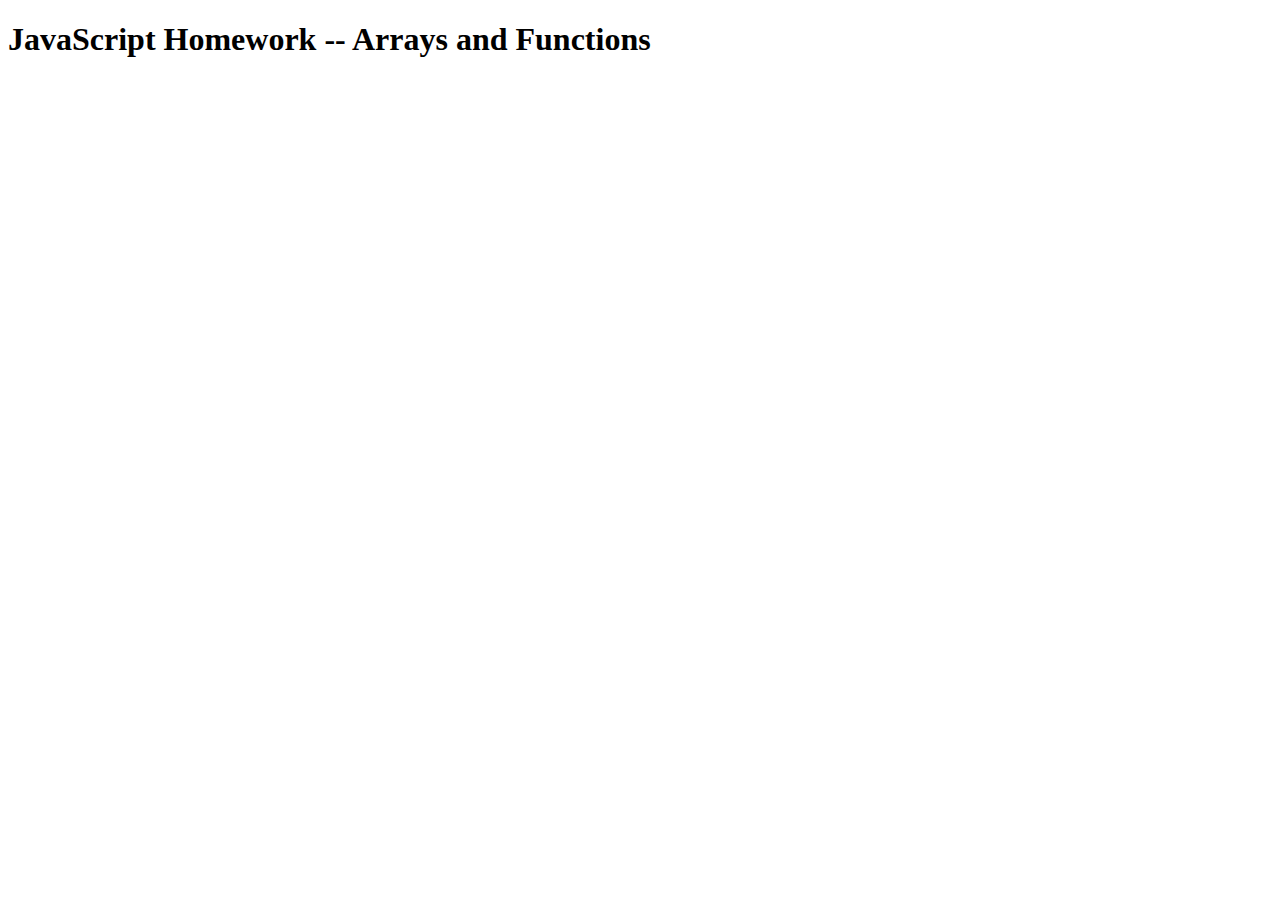
<file: week_6/day_1/index.html>
<!DOCTYPE html>
<html lang="en">
  <head>
    <meta charset="UTF-8" />
    <meta http-equiv="X-UA-Compatible" content="IE=edge" />
    <meta name="viewport" content="width=device-width, initial-scale=1.0" />
    <title>JS Homework</title>
    <script src="homework.js"></script>
  </head>
  <body>
    <h1>JavaScript Homework -- Arrays and Functions</h1>
  </body>
</html>
</file>
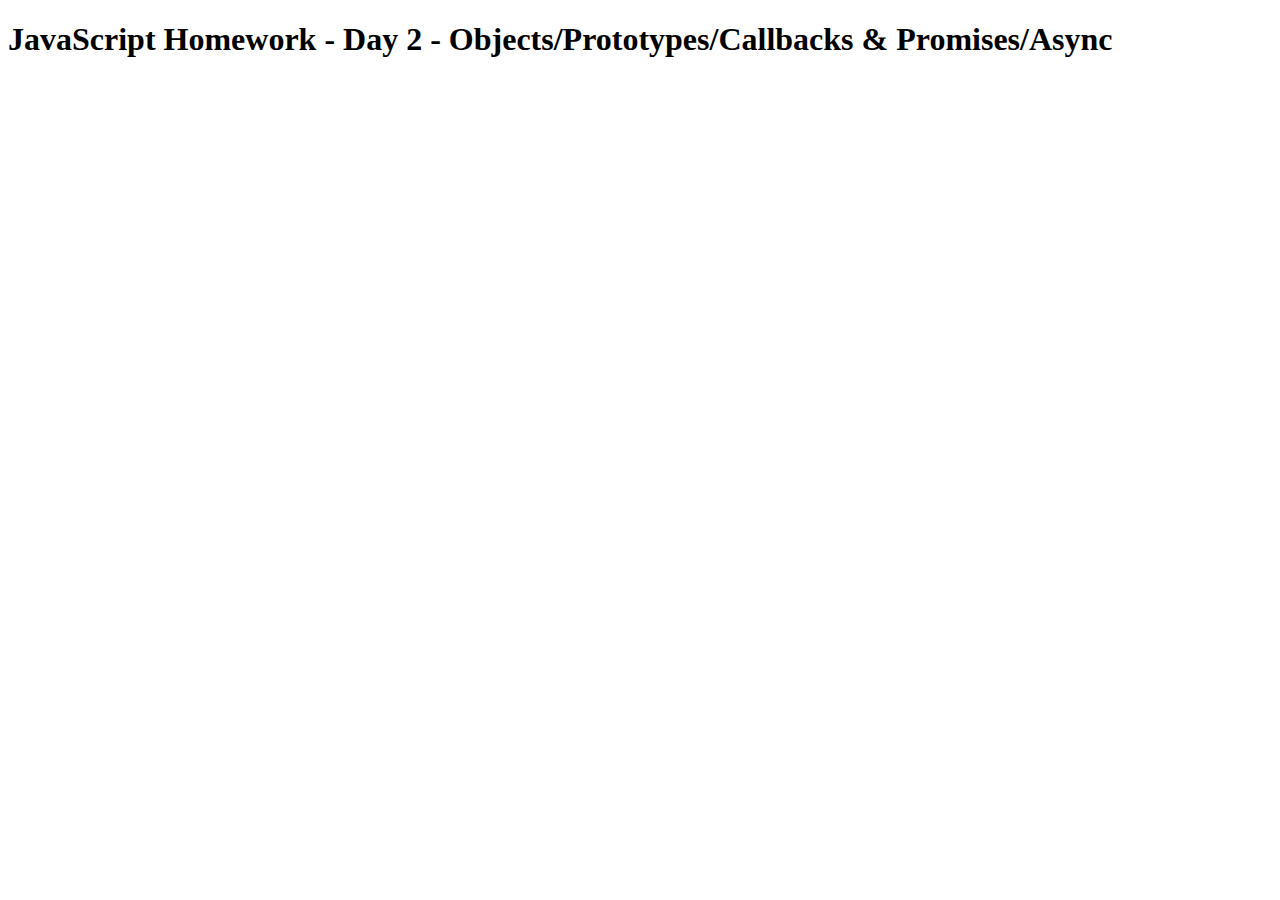
<file: week_6/day_2/index.html>
<!DOCTYPE html>
<html lang="en">
  <head>
    <meta charset="UTF-8" />
    <meta http-equiv="X-UA-Compatible" content="IE=edge" />
    <meta name="viewport" content="width=device-width, initial-scale=1.0" />
    <title>JS Homework</title>
    <script src="homework.js"></script>
  </head>
  <body>
    <h1>JavaScript Homework - Day 2 - Objects/Prototypes/Callbacks & Promises/Async</h1>
  </body>
</html>
</file>
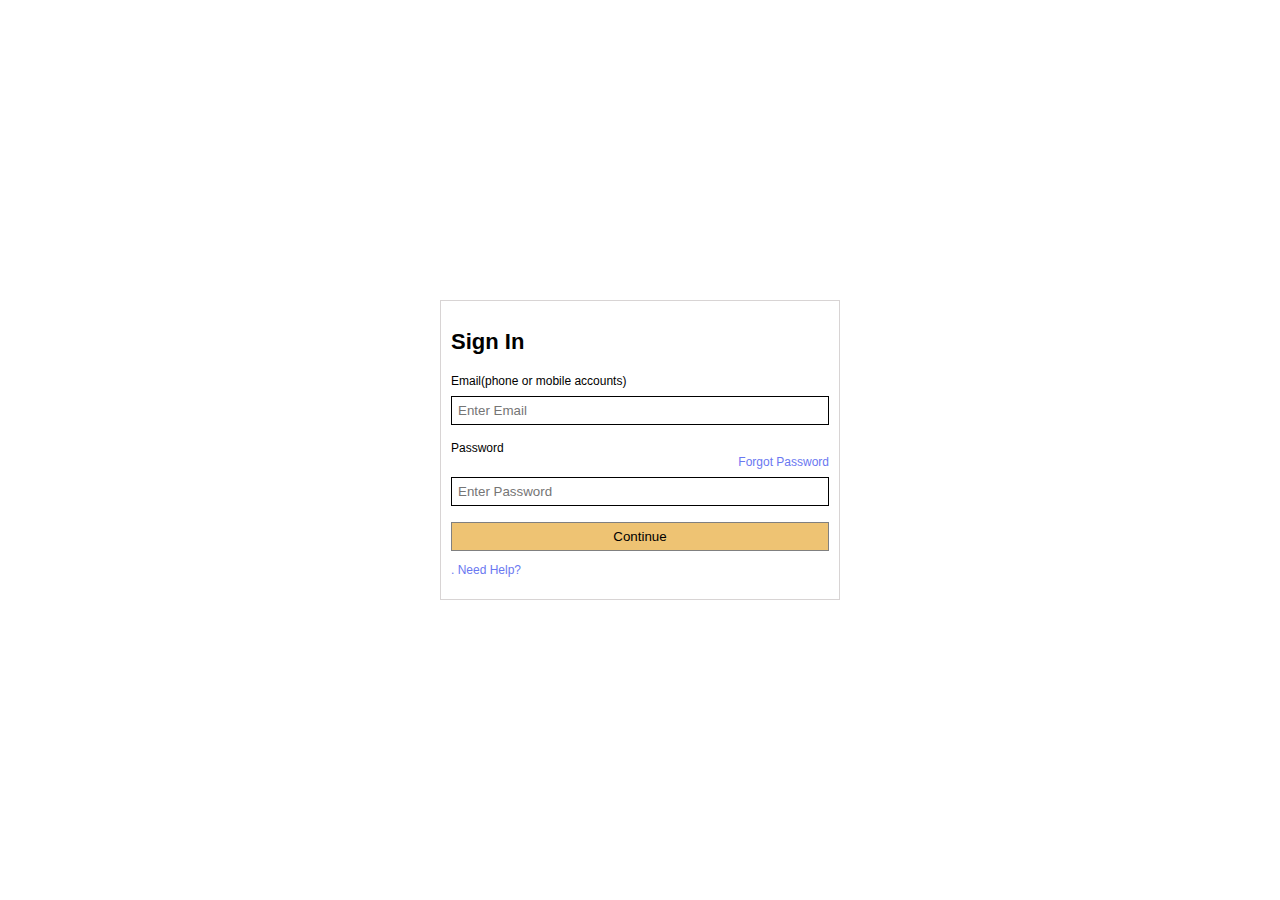
<file: Amazon.html>
<html lang="en">
  <head>
    <meta charset="UTF-8" />
    <meta http-equiv="X-UA-Compatible" content="IE=edge" />
    <meta name="viewport" content="width=device-width, initial-scale=1.0" />
    <title>Amazon Sing-In</title>

    <style>
      * {
        box-sizing: border-box;
      }
      input[type="text"],
      select,
      textarea {
        border: 1px solid black;
        width: 100%;
        padding: 6px;
        margin-bottom: 16px;
        margin-top: 8px;
      }
      input[type="continue"] {
        background-color: rgb(238, 195, 115);
        text-align: center;
        width: 100%;
        border: 1px solid grey;
        padding: 6px;
      }
      body {
        font-family: Arial, Helvetica, sans-serif;
        display: flex;
        justify-content: center;
        align-items: center;
      }
      .container {
        width: 400px;
        height: 300px;
        border: 1px solid rgb(216, 212, 212);
        padding: 10px;
        font-size: 12;
      }
      .link a {
        font-size: 12;
        color: rgb(106, 120, 241);
        text-decoration: none;
      }
      .password a {
        font-size: 12;
        color: rgb(106, 120, 241);
        text-decoration: none;
        float: right;
      }
    </style>
  </head>

  <body>
    <div class="container">
      <h2 style="font-size: 22; font-style: ">Sign In</h2>

      <form action="/sign_in_page.php">
        <div>
          <label for="username">Email(phone or mobile accounts)</label>
          <input type="text" id="username" placeholder="Enter Email" />
        </div>
        <div>
          <label for="password"> Password</label>
          <div class="password">
            <a href="https://www.google.com">Forgot Password</a>
          </div>
          <input type="text" id="password" placeholder="Enter Password" />
        </div>

        <div><input type="continue" value="Continue" /></div>
      </form>
      <div class="link"><a href="https://www.google.com">. Need Help?</a></div>
    </div>
  </body>
</html>
</file>
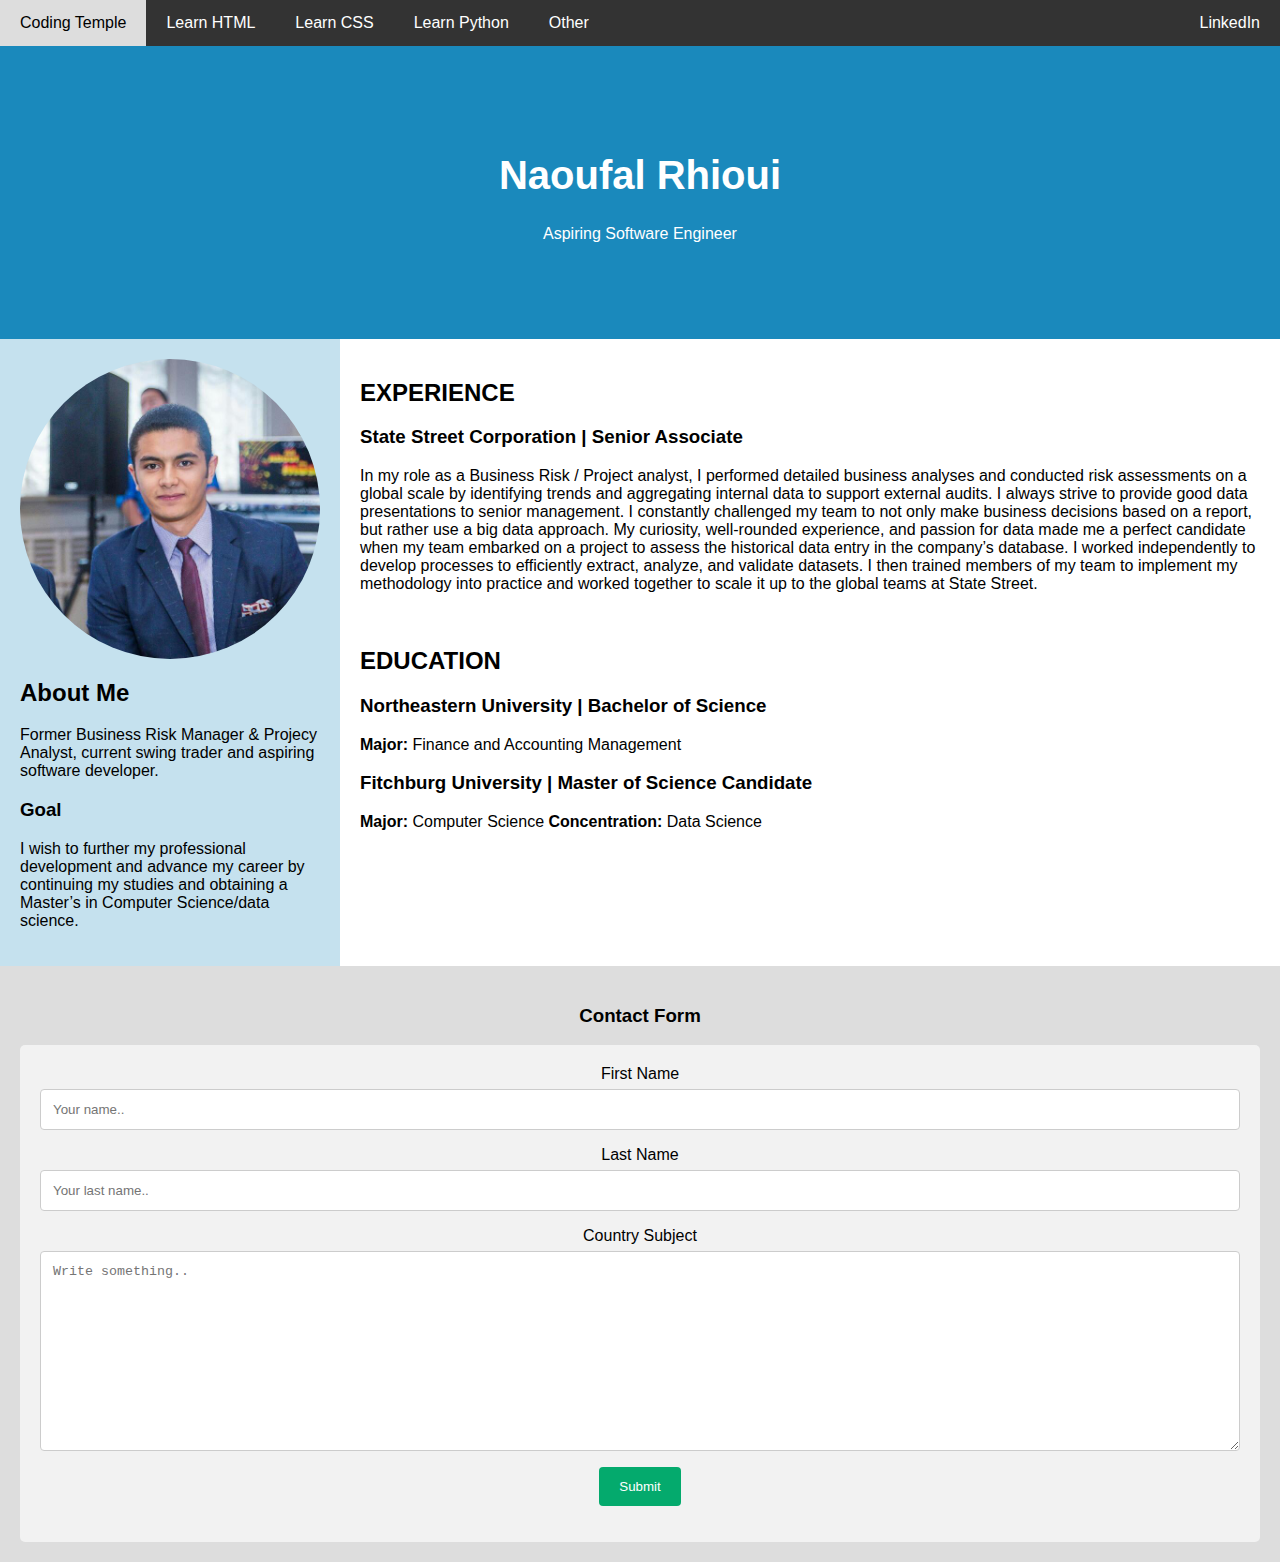
<file: week_1/HTML:CSS Prework --Portfolio Committed to Github/naoufalprofile.html>
<html lang="en">
<head>
    <meta charset="UTF-8">
    <meta http-equiv="X-UA-Compatible" content="IE=edge">
    <meta name="viewport" content="width=device-width, initial-scale=1.0">
    <title>Naoufal Profile</title>

    <style>
        * {
          box-sizing: border-box;
        }
  
        
        body {
          font-family: Arial, Helvetica, sans-serif;
          margin: 0;
        }
  
        
        .header {
          padding: 80px;
          text-align: center;
          background: #1a89bc;
          color: white;
        }
  
        
        .header h1 {
          font-size: 40px;
        }
  
        
        .navbar {
          overflow: hidden;
          background-color: #333;
        }
  
        
        .navbar a {
          float: left;
          display: block;
          color: white;
          text-align: center;
          padding: 14px 20px;
          text-decoration: none;
        }
  
        
        .navbar a.right {
          float: right;
        }
  
        
        .navbar a:hover {
          background-color: #ddd;
          color: black;
        }
  
        
        .row {
          display: -ms-flexbox; 
          display: flex;
          -ms-flex-wrap: wrap; 
          flex-wrap: wrap;
        }
  
        
        .side {
          -ms-flex: 20%; 
          flex: 20%;
          background-color: #1a89bc41;
          padding: 20px;
        }
  
        
        .main {
          -ms-flex: 70%; 
          flex: 70%;
          background-color: white;
          padding: 20px;
        }
  
        img {
          width: 300px;
          border-radius: 150px;
          float: center;
        }
  
        
      
  
        
        .footer {
          padding: 20px;
          text-align: center;
          background: #ddd;
        }
  
      
  
        body {font-family: Arial, Helvetica, sans-serif;}
  * {box-sizing: border-box;}
  
  input[type=text], select, textarea {
    width: 100%;
    padding: 12px;
    border: 1px solid #ccc;
    border-radius: 4px;
    box-sizing: border-box;
    margin-top: 6px;
    margin-bottom: 16px;
    resize: vertical;
  }
  
  input[type=submit] {
    background-color: #04AA6D;
    color: white;
    padding: 12px 20px;
    border: none;
    border-radius: 4px;
    cursor: pointer;
  }
  
  input[type=submit]:hover {
    background-color: #45a049;
  }
  
  .container {
    border-radius: 5px;
    background-color: #f2f2f2;
    padding: 20px;
  }
      </style>
</head>
<body>
    <div class="navbar">
        <a href="https://codingtemple.com/">Coding Temple</a>
        <a
          href="https://codingtemple.github.io/python/week3/html_and_css_design_and_build_websites.pdf"
          >Learn HTML</a
        >
        <a href="https://www.w3schools.com/css/default.asp">Learn CSS</a>
        <a
          href="https://codingtemple.github.io/python/static/PythonCrashCourse.pdf"
          >Learn Python</a
        >
        <a href="https://codingtemple.github.io/python/supplemental/">Other</a>
        <a href="https://www.linkedin.com/in/naoufal-rhioui/" class="right"
          >LinkedIn</a
        >
      </div>
  
      <div class="header">
        <h1>Naoufal Rhioui</h1>
        <p>Aspiring Software Engineer</p>
      </div>
  
      <div class="row">
        <div class="side">
          
  
          <img src="images/naoufal.jpg" alt="An image of Naoufal Rhioui" />
          <h2>About Me</h2>
  
          <p>
            Former Business Risk Manager & Projecy Analyst, current swing trader
            and aspiring software developer.
          </p>
  
          <h3>Goal</h3>
          <p>
            I wish to further my professional development and advance my career by
            continuing my studies and obtaining a Master’s in Computer
            Science/data science.
          </p>
        </div>
        <div class="main">
          <h2>EXPERIENCE</h2>
          <h3>State Street Corporation | Senior Associate</h3>
  
          <p>
            In my role as a Business Risk / Project analyst, I performed detailed
            business analyses and conducted risk assessments on a global scale by
            identifying trends and aggregating internal data to support external
            audits. I always strive to provide good data presentations to senior
            management. I constantly challenged my team to not only make business
            decisions based on a report, but rather use a big data approach. My
            curiosity, well-rounded experience, and passion for data made me a
            perfect candidate when my team embarked on a project to assess the
            historical data entry in the company’s database. I worked
            independently to develop processes to efficiently extract, analyze,
            and validate datasets. I then trained members of my team to implement
            my methodology into practice and worked together to scale it up to the
            global teams at State Street.
          </p>
          <br />
          <h2>EDUCATION</h2>
          <h3>Northeastern University | Bachelor of Science</h3>
  
          <p><b>Major:</b> Finance and Accounting Management</p>
          <h3>Fitchburg University | Master of Science Candidate</h3>
  
          <p><b>Major:</b> Computer Science <b>Concentration:</b> Data Science</p>
        </div>
      </div>
  
      <div class="footer">
          <h3>Contact Form</h3>
  
          <div class="container">
            <form action="/action_page.php">
              <label for="fname">First Name</label>
              <input type="text" id="fname" name="firstname" placeholder="Your name..">
          
              <label for="lname">Last Name</label>
              <input type="text" id="lname" name="lastname" placeholder="Your last name..">
          
              <label for="country">Country</label>
              
          
              <label for="subject">Subject</label>
              <textarea id="subject" name="subject" placeholder="Write something.." style="height:200px"></textarea>
          
              <input type="submit" value="Submit">
            </form>
          </div> 
</body>
</html>
</file>
